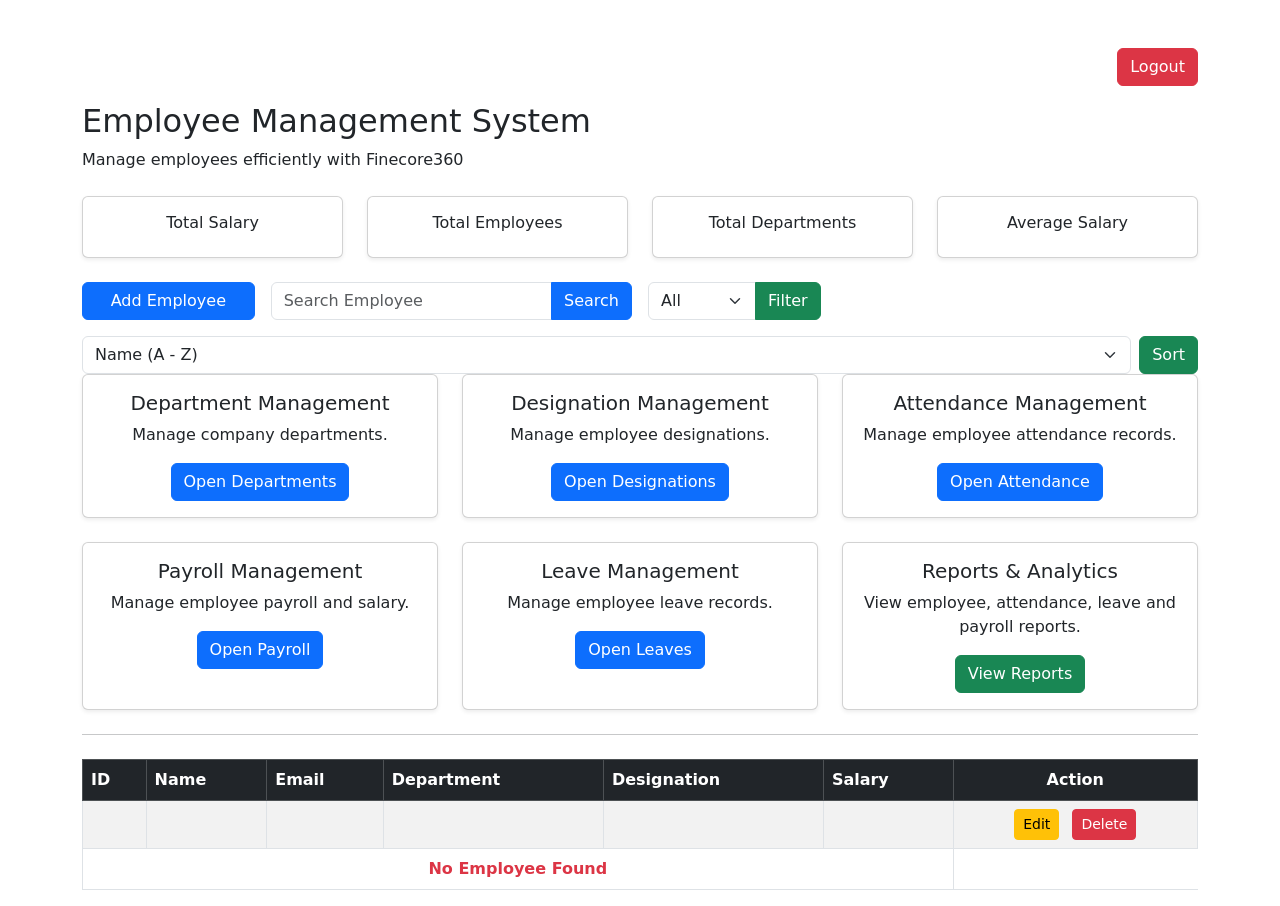
<file: src/main/resources/templates/index.html>
<!doctype html>
<html xmlns:th="http://www.thymeleaf.org">
  <head>
    <meta charset="UTF-8" />
    <meta name="viewport" content="width=device-width, initial-scale=1.0" />

    <title>Finecore360 | Employee Management System</title>

    <!-- Bootstrap CSS -->
    <link
      href="https://cdn.jsdelivr.net/npm/bootstrap@5.3.7/dist/css/bootstrap.min.css"
      rel="stylesheet"
    />

    <!-- Custom CSS -->
    <link rel="stylesheet" th:href="@{/css/style.css}" />
    
  </head>

  <body>
    
    <div class="container mt-5">
        <div class="d-flex justify-content-end mb-3">
    <a href="/logout" class="btn btn-danger">
        Logout
    </a>
</div>
      <div class="main-card">
        <!-- ===========================
             Page Heading
        ============================ -->

        <div class="mb-4">
          <h2 class="page-title">Employee Management System</h2>

          <p class="page-subtitle">
            Manage employees efficiently with Finecore360
          </p>
        </div>

        <!-- ===========================
             Top Action Bar
        ============================ -->
        <div class="row mb-4">

    <div class="col-md-3">

        <div class="card text-center shadow-sm">

            <div class="card-body">

                <h6>Total Salary</h6>

                <h3 class="salary-value"
    th:text="${totalSalary}">
</h3>

            </div>

        </div>

    </div>
    <div class="col-md-3">

    <div class="card text-center shadow-sm">

        <div class="card-body">

            <h6>Total Employees</h6>

            <h3 th:text="${totalEmployees}"></h3>

        </div>

    </div>

</div>
<div class="col-md-3">

    <div class="card text-center shadow-sm">

        <div class="card-body">

            <h6>Total Departments</h6>

            <h3 th:text="${totalDepartments}"></h3>

        </div>

    </div>

</div>
<div class="col-md-3">

    <div class="card text-center shadow-sm">

        <div class="card-body">

            <h6>Average Salary</h6>

          <h3 class="salary-value"
    th:text="${averageSalary}">
</h3>

        </div>

    </div>

</div>
</div>
        <div class="row g-3 align-items-end">
        

          <!-- Add Employee Button -->
          <div class="col-lg-2 col-md-6">
            <a th:href="@{/add}" class="btn btn-primary w-100">
              Add Employee
            </a>
          </div>
 
          <!-- Search Form -->
          <div class="col-lg-4 col-md-6">
            <form th:action="@{/search}" method="get">
              <div class="input-group">
                <input
                  type="text"
                  name="keyword"
                  class="form-control"
                  placeholder="Search Employee"
                />

                <button class="btn btn-primary" type="submit">Search</button>
              </div>
            </form>
          </div>
          <!-- Filter -->
          <div class="col-lg-2 col-md-6">
            <form th:action="@{/filter}" method="get">
              <div class="input-group">
                <select name="department" class="form-select">

    <option value="">All</option>

   <option th:each="department : ${departments}"
        th:value="${department}"
        th:text="${#strings.capitalize(department)}">
</option>

</select>

                <button class="btn btn-success" type="submit">Filter</button>
              </div>
            </form>
          </div>
          <form th:action="@{/sort}" method="get" class="d-flex">

    <select name="order" class="form-select me-2">

        <option value="asc">Name (A - Z)</option>

        <option value="desc">Name (Z - A)</option>

    </select>

    <button type="submit" class="btn btn-success">
        Sort
    </button>

</form>
        </div>

        <!-- =====================================
     MODULE NAVIGATION CARDS
     ===================================== -->

<div class="row g-4 mb-4">


    <!-- Department Module -->
    <div class="col-lg-4 col-md-6">

        <div class="card module-card h-100 shadow-sm">

            <div class="card-body text-center">

                <h5 class="card-title">
                    Department Management
                </h5>

                <p class="card-text">
                    Manage company departments.
                </p>

                <a th:href="@{/departments}"
                   class="btn btn-primary">
                    Open Departments
                </a>

            </div>

        </div>

    </div>


    <!-- Designation Module -->
    <div class="col-lg-4 col-md-6">

        <div class="card module-card h-100 shadow-sm">

            <div class="card-body text-center">

                <h5 class="card-title">
                    Designation Management
                </h5>

                <p class="card-text">
                    Manage employee designations.
                </p>

                <a th:href="@{/designations}"
                   class="btn btn-primary">
                    Open Designations
                </a>

            </div>

        </div>

    </div>


    <!-- Attendance Module -->
    <div class="col-lg-4 col-md-6">

        <div class="card module-card h-100 shadow-sm">

            <div class="card-body text-center">

                <h5 class="card-title">
                    Attendance Management
                </h5>

                <p class="card-text">
                    Manage employee attendance records.
                </p>

                <a th:href="@{/attendance-page}"
                   class="btn btn-primary">
                    Open Attendance
                </a>

            </div>

        </div>

    </div>


    <!-- Payroll Module -->
    <div class="col-lg-4 col-md-6">

        <div class="card module-card h-100 shadow-sm">

            <div class="card-body text-center">

                <h5 class="card-title">
                    Payroll Management
                </h5>

                <p class="card-text">
                    Manage employee payroll and salary.
                </p>

                <a th:href="@{/payroll-page}"
                   class="btn btn-primary">
                    Open Payroll
                </a>

            </div>

        </div>

    </div>


    <!-- Leave Module -->
    <div class="col-lg-4 col-md-6">

        <div class="card module-card h-100 shadow-sm">

            <div class="card-body text-center">

                <h5 class="card-title">
                    Leave Management
                </h5>

                <p class="card-text">
                    Manage employee leave records.
                </p>

                <a th:href="@{/leave-page}"
                   class="btn btn-primary">
                    Open Leaves
                </a>

            </div>

        </div>

    </div>


    <!-- Reports Module -->
    <div class="col-lg-4 col-md-6">

        <div class="card module-card h-100 shadow-sm">

            <div class="card-body text-center">

                <h5 class="card-title">
                    Reports & Analytics
                </h5>

                <p class="card-text">
                    View employee, attendance, leave and payroll reports.
                </p>

                <a th:href="@{/reports}"
                   class="btn btn-success">
                    View Reports
                </a>

            </div>

        </div>

    </div>

</div>

        <hr class="my-4" />

        <!-- Employee Table -->
        <div class="table-responsive">
          <table class="table table-bordered table-hover table-striped">
            <thead class="table-dark">
              <tr>
                <th>ID</th>
                <th>Name</th>
                <th>Email</th>
                <th>Department</th>
                <th>Designation</th>
                <th>Salary</th>
                <th class="text-center">Action</th>
              </tr>
            </thead>

            <tbody>
              <tr th:each="employee : ${employees}">
                <td th:text="${employee.id}"></td>

                <td th:text="${employee.name}"></td>

                <td th:text="${employee.email}"></td>

              <td th:text="${employee.department != null ? employee.department.departmentName : 'Not Assigned'}">
</td>
                <!-- Employee शी जोडलेली Designation दाखवतो -->
              <!-- Employee ची Designation असेल तर तिचे नाव दाखवतो -->
<td th:text="${employee.designation != null ? employee.designation.designationName : 'Not Assigned'}">
</td>
             <td th:text="${#numbers.formatDecimal(employee.salary, 1, 'COMMA', 2, 'POINT')}"></td>
                <td class="text-center">
                  <a
                    th:href="@{/edit/{id}(id=${employee.id})}"
                    class="btn btn-warning btn-sm me-2"
                  >
                    Edit
                  </a>

                  <a
                    th:href="@{/delete/{id}(id=${employee.id})}"
                    class="btn btn-danger btn-sm"
                  >
                    Delete
                  </a>
                </td>
              </tr>

              <!-- Show message when no employee is available -->
              <tr th:if="${#lists.isEmpty(employees)}">
                <td colspan="6" class="text-center text-danger fw-bold">
                  No Employee Found
                </td>
              </tr>
            </tbody>
          </table>
          
        </div>
      </div>
    </div>

    <!-- Bootstrap JS -->
    <script src="https://cdn.jsdelivr.net/npm/bootstrap@5.3.7/dist/js/bootstrap.bundle.min.js"></script>
  </body>
</html>
</file>
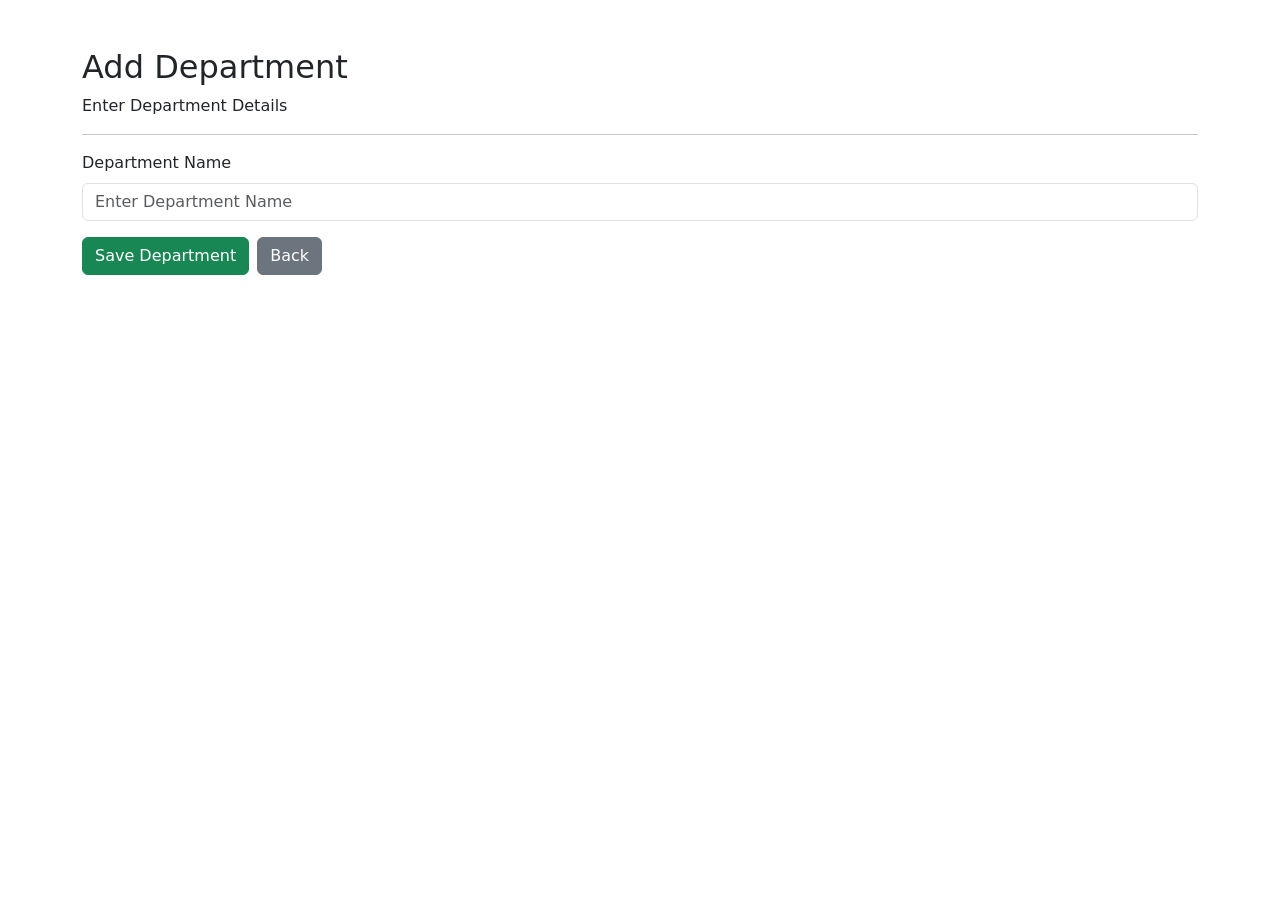
<file: src/main/resources/templates/add-department.html>
<!DOCTYPE html>
<html xmlns:th="http://www.thymeleaf.org">

<head>

    <meta charset="UTF-8">

    <meta name="viewport"
          content="width=device-width, initial-scale=1.0">

    <title>Add Department</title>

    <link href="https://cdn.jsdelivr.net/npm/bootstrap@5.3.7/dist/css/bootstrap.min.css"
          rel="stylesheet">

    <link rel="stylesheet"
          th:href="@{/css/style.css}">

</head>

<body>

<div class="container mt-5">

    <div class="main-card">

        <h2 class="page-title">
            Add Department
        </h2>

        <p class="page-subtitle">
            Enter Department Details
        </p>

        <hr>
        <form th:action="@{/departments/save}"
      th:object="${department}"
      method="post">

      <input type="hidden"
       th:field="*{id}">

    <div class="mb-3">

        <label class="form-label">

            Department Name

        </label>

        <input type="text"
               th:field="*{departmentName}"
               class="form-control"
               placeholder="Enter Department Name">

        <small class="text-danger"
               th:if="${#fields.hasErrors('departmentName')}"
               th:errors="*{departmentName}">
        </small>

    </div>

    <div class="d-flex gap-2">

        <button type="submit"
                class="btn btn-success">

            Save Department

        </button>

        <a href="/departments"
           class="btn btn-secondary">

            Back

        </a>

    </div>

</form>

</div>

</div>

</body>

</html>
</file>
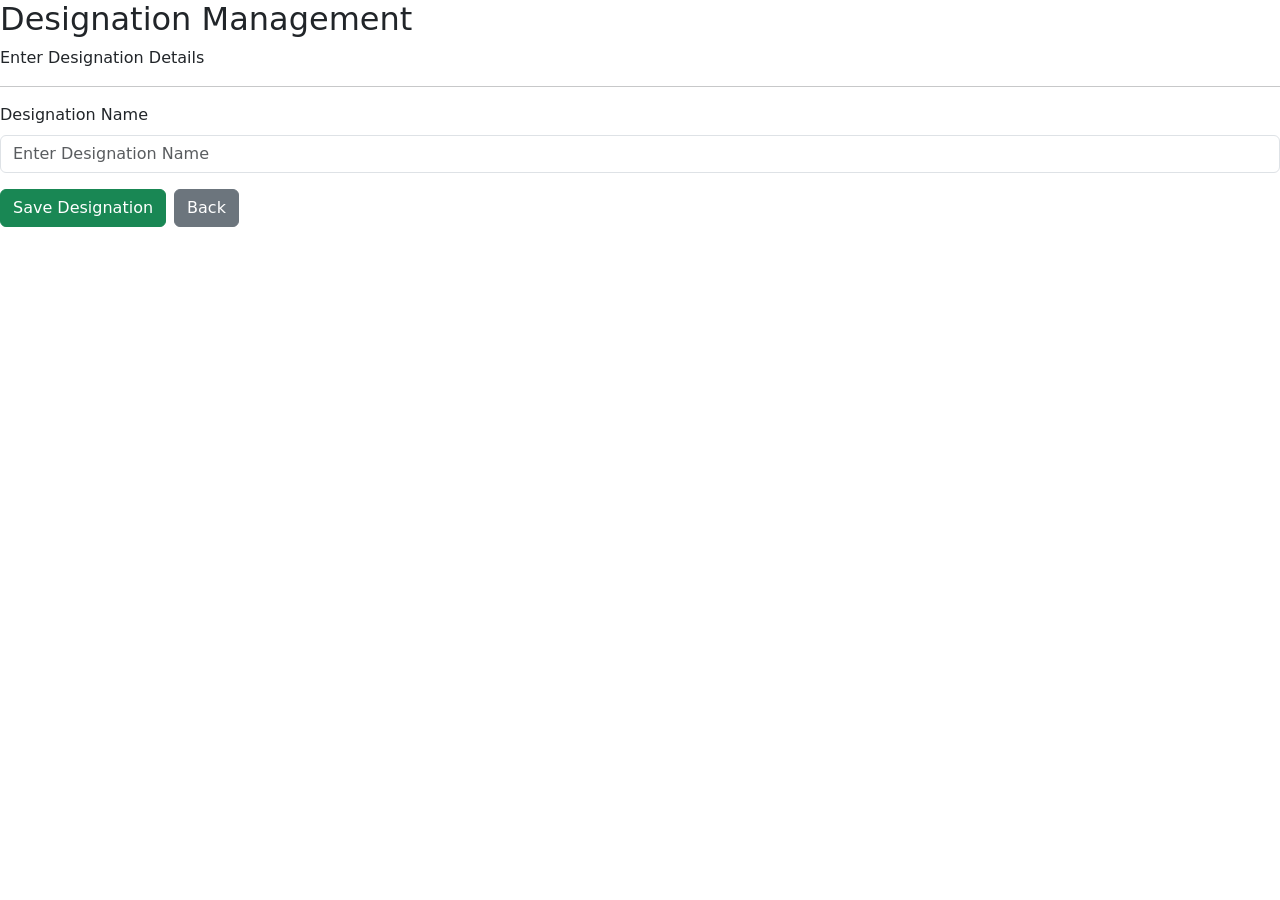
<file: src/main/resources/templates/add-designation.html>
<!DOCTYPE html>
<html lang="en" xmlns:th="http://www.thymeleaf.org">

<head>

    <meta charset="UTF-8">

    <meta name="viewport"
          content="width=device-width, initial-scale=1.0">

    <title>Add Designation</title>

    <!-- Bootstrap वापरून professional form design करण्यासाठी -->
    <link href="https://cdn.jsdelivr.net/npm/bootstrap@5.3.7/dist/css/bootstrap.min.css"
          rel="stylesheet">

    <!-- Project चा common CSS -->
    <link rel="stylesheet"
          th:href="@{/css/style.css}">

</head>

<body>

<div class="main-card">

    <h2 class="page-title">
        Designation Management
    </h2>

    <p class="page-subtitle">
        Enter Designation Details
    </p>

    <hr>


    <!--
        Add किंवा Edit Designation save करण्यासाठी form.
        th:object="${designation}" मुळे form
        Designation Java object शी connect होतो.
    -->
    <form th:action="@{/designations/save}"
          th:object="${designation}"
          method="post">


        <!--
            Edit करताना existing ID hidden field मध्ये ठेवतो.
            Add करताना ID 0/null राहतो.
        -->
        <input type="hidden"
               th:field="*{id}">


        <!-- ===========================
             Designation Name
        ============================ -->

        <div class="mb-3">

            <label class="form-label">
                Designation Name
            </label>

            <!--
                th:field="*{designationName}"
                input ला Designation object च्या
                designationName field शी bind करतो.
            -->
            <input type="text"
                   th:field="*{designationName}"
                   class="form-control"
                   placeholder="Enter Designation Name">


            <!--
                Validation error असल्यास
                तो message इथे दाखवतो.
            -->
            <small class="text-danger"
                   th:if="${#fields.hasErrors('designationName')}"
                   th:errors="*{designationName}">
            </small>

        </div>


        <!-- ===========================
             Buttons
        ============================ -->

        <div class="d-flex gap-2">

            <!--
                employee.id प्रमाणेच
                designation.id पाहून
                Add किंवा Update text दाखवतो.
            -->
            <button type="submit"
                    class="btn btn-success"
                    th:text="${designation.id != null ? 'Update Designation' : 'Save Designation'}">

                Save Designation

            </button>


            <!-- Designation List page वर परत जाण्यासाठी -->
            <a href="/designations"
               class="btn btn-secondary">

                Back

            </a>

        </div>

    </form>

</div>

</body>

</html>
</file>
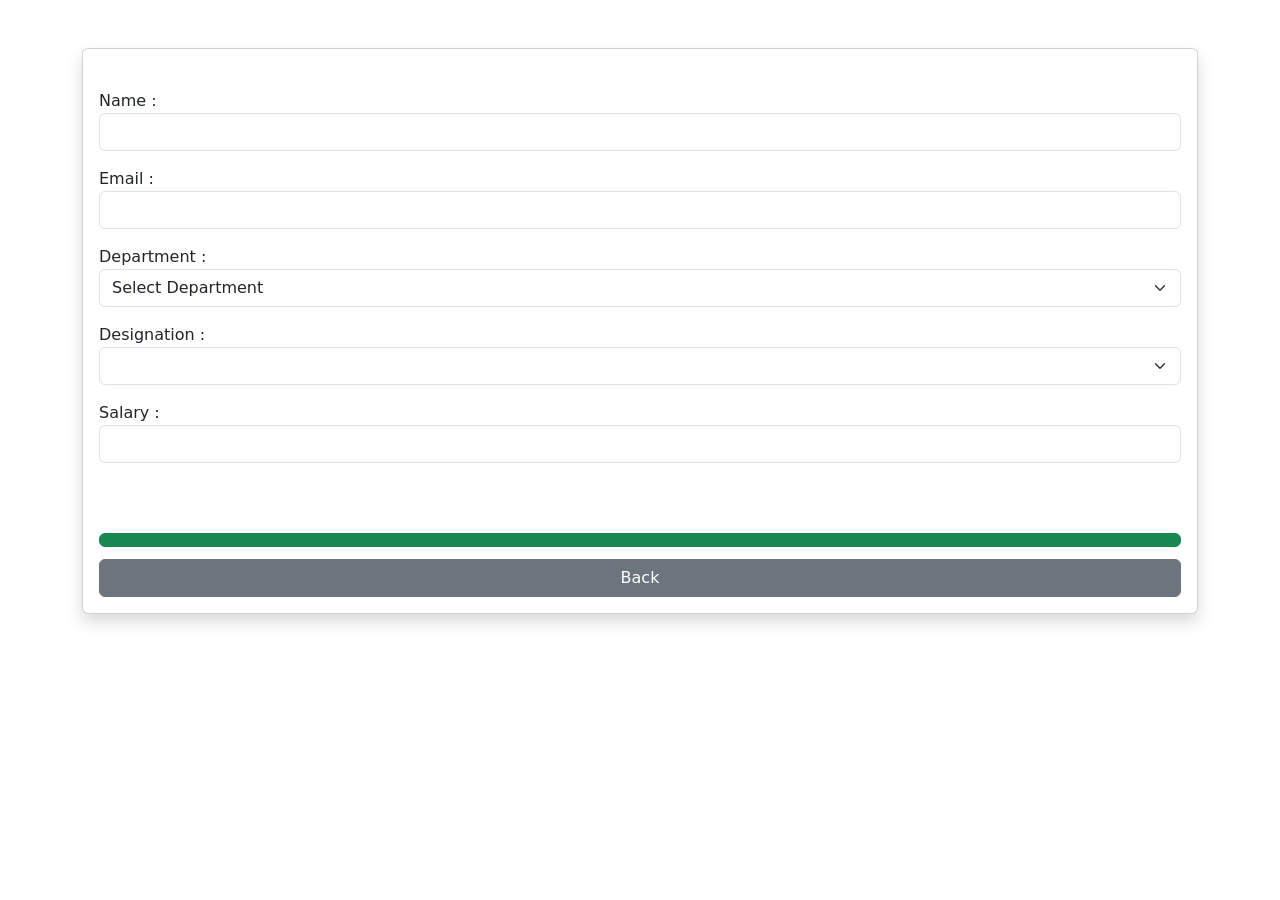
<file: src/main/resources/templates/add-employee.html>
<!DOCTYPE html>
<html xmlns:th="http://www.thymeleaf.org">
<head>
    <title>Add Employee</title>
    <link href="https://cdn.jsdelivr.net/npm/bootstrap@5.3.7/dist/css/bootstrap.min.css" rel="stylesheet">

</head>
<body>

<div class="container mt-5">

    <div class="card shadow">

        <div class="card-body">    

<h2 class="text-center mb-4"
    th:text="${employee.id != 0 ? 'Update Employee' : 'Add Employee'}">
</h2>

<form th:action="@{/save}" th:object="${employee}" method="post">
    
    <input type="hidden" th:field="*{id}">
    <div class="mb-3">
    <label>Name :</label>
    <input type="text" th:field="*{name}" class="form-control">
    <div class="text-danger"
     th:if="${#fields.hasErrors('name')}"
     th:errors="*{name}">
    </div>
</div>

    <div class="mb-3">
    <label>Email :</label>
    <input type="email" th:field="*{email}" class="form-control">
    <div class="text-danger"
     th:if="${#fields.hasErrors('email')}"
     th:errors="*{email}">
</div>
 </div>

   <div class="mb-3">

    <label>Department :</label>

    <select th:field="*{department}"
            class="form-select">

        <option value="">Select Department</option>

        <option th:each="department : ${departments}"
                th:value="${department.id}"
                th:text="${department.departmentName}">
        </option>

    </select>

    <div class="text-danger"
         th:if="${#fields.hasErrors('department')}"
         th:errors="*{department}">
    </div>

</div>

    <div class="mb-3">

    <label>Designation :</label>

    <!-- Database मधील Designations dropdown मध्ये दाखवतो -->
    <select th:field="*{designation}" class="form-select">

        <!-- प्रत्येक Designation साठी एक option तयार होतो -->
        <option th:each="designation : ${designations}"
                th:value="${designation.id}"
                th:text="${designation.designationName}">
        </option>

    </select>

</div>

    <div class="mb-3">
    <label>Salary :</label>
    <input type="number" th:field="*{salary}" class="form-control"><br><br>
    <div class="text-danger"
     th:if="${#fields.hasErrors('salary')}"
     th:errors="*{salary}">
</div>
 </div>

    <button type="submit" class="btn btn-success w-100"
        th:text="${employee.id != 0 ? 'Update Employee' : 'Save Employee'}">
</button>
    <a href="/" class="btn btn-secondary w-100 mt-2">
    Back
    </a>

</form>



    </div>

</div>

</body>
</html>
</file>
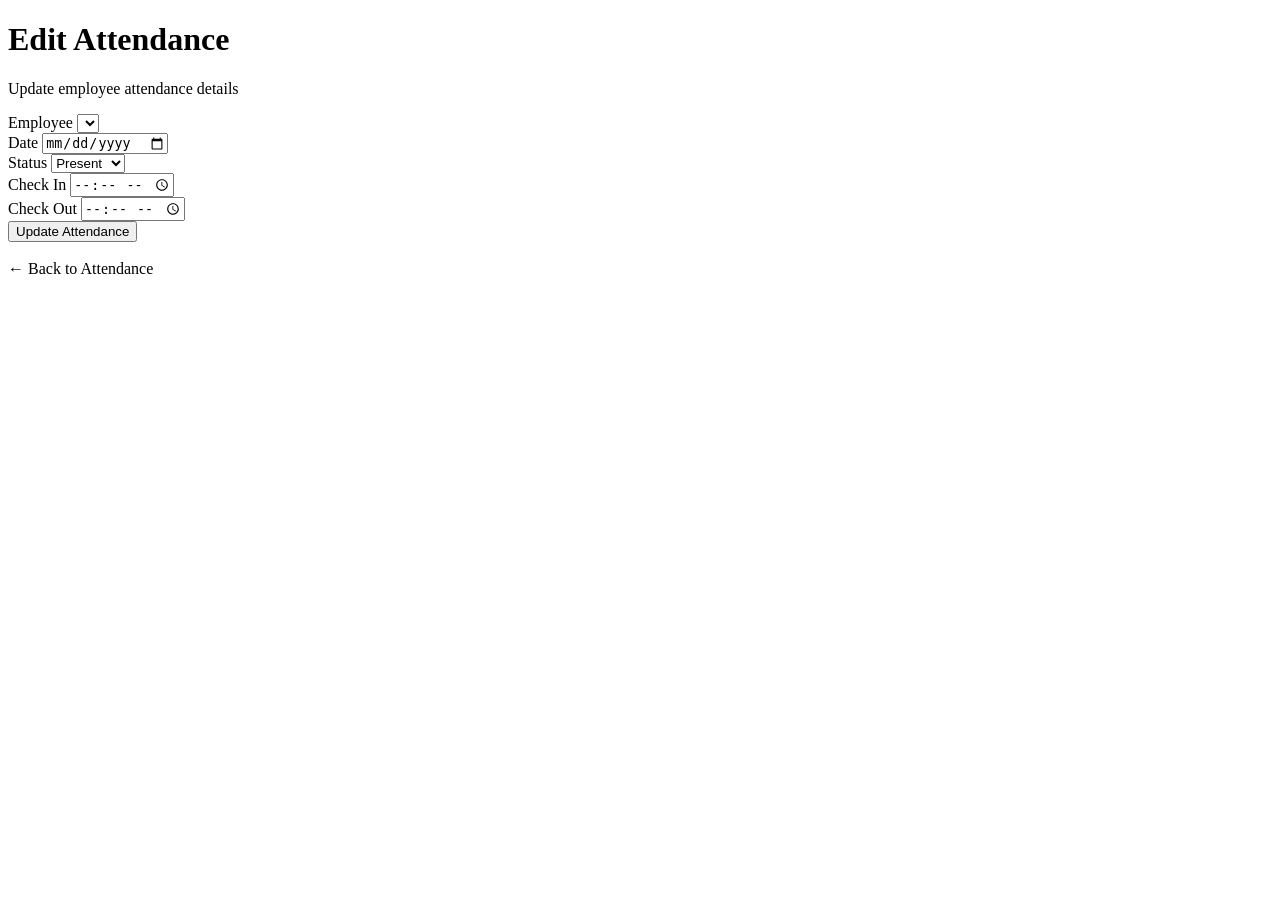
<file: src/main/resources/templates/attendance-edit.html>
<!DOCTYPE html>
<html xmlns:th="http://www.thymeleaf.org">

<head>

    <meta charset="UTF-8">

    <title>Edit Attendance</title>

    <!-- Existing Finecore360 CSS -->
    <link rel="stylesheet" th:href="@{/css/style.css}">

</head>


<body>

<div class="main-card">

    <!-- Page Title -->
    <h1 class="page-title">
        Edit Attendance
    </h1>

    <!-- Page Subtitle -->
    <p class="page-subtitle">
        Update employee attendance details
    </p>


    <!-- =====================================
         EDIT ATTENDANCE FORM
         ===================================== -->

    <form class="attendance-form"
          th:action="@{/attendance-update}"
          method="post">


        <!-- Attendance ID
             Existing record कोणता update करायचा
             हे ओळखण्यासाठी hidden field -->
        <input type="hidden"
               name="id"
               th:value="${attendance.id}">


        <div class="attendance-form-scroll">


            <!-- Employee -->
            <div class="attendance-field">

                <label>Employee</label>

                <select name="employee.id"
                        required>

                    <!-- Existing Employee select -->
                    <option th:each="employee : ${employees}"
                            th:value="${employee.id}"
                            th:text="${employee.name}"
                            th:selected="${attendance.employee != null
                            and employee.id == attendance.employee.id}">
                    </option>

                </select>

            </div>


            <!-- Date -->
            <div class="attendance-field">

                <label>Date</label>

                <input type="date"
                       name="date"
                       th:value="${attendance.date}"
                       required>

            </div>


            <!-- Status -->
            <div class="attendance-field">

                <label>Status</label>

                <select name="status"
                        required>

                    <option value="PRESENT"
                            th:selected="${attendance.status == 'PRESENT'}">
                        Present
                    </option>

                    <option value="ABSENT"
                            th:selected="${attendance.status == 'ABSENT'}">
                        Absent
                    </option>

                    <option value="HALF_DAY"
                            th:selected="${attendance.status == 'HALF_DAY'}">
                        Half Day
                    </option>

                </select>

            </div>


            <!-- Check In -->
            <div class="attendance-field">

                <label>Check In</label>

                <input type="time"
                       name="checkInTime"
                       th:value="${attendance.checkInTime}">

            </div>


            <!-- Check Out -->
            <div class="attendance-field">

                <label>Check Out</label>

                <input type="time"
                       name="checkOutTime"
                       th:value="${attendance.checkOutTime}">

            </div>


            <!-- Update Button -->
            <div class="attendance-button">

                <button type="submit">
                    Update Attendance
                </button>

            </div>


        </div>

    </form>


    <!-- Back button -->
    <br>

    <a th:href="@{/attendance-page}">
        ← Back to Attendance
    </a>


</div>

</body>

</html>
</file>
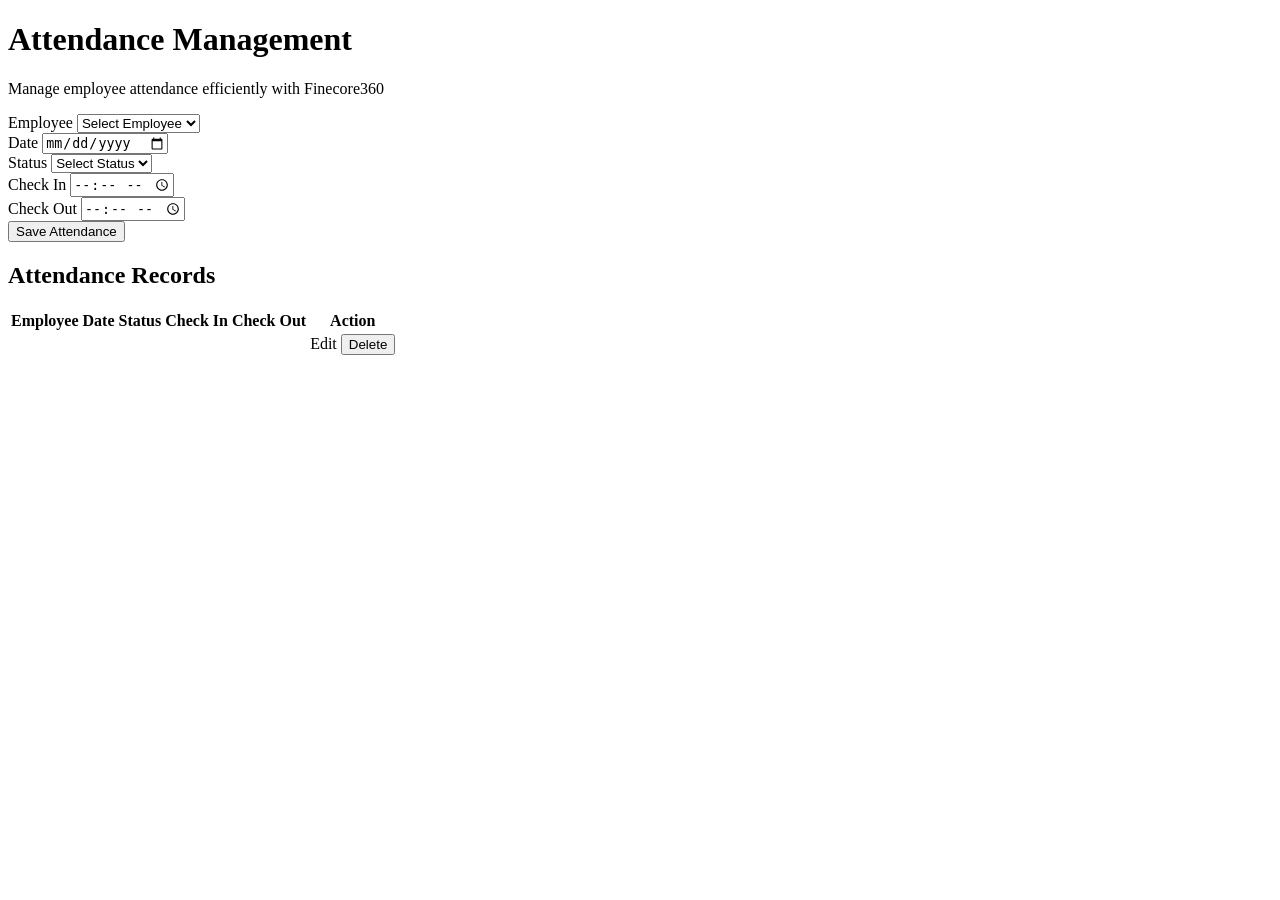
<file: src/main/resources/templates/attendance.html>
<!DOCTYPE html>
<html xmlns:th="http://www.thymeleaf.org">

<head>
    <meta charset="UTF-8">

    <title>Attendance Management</title>

    <!-- Existing Finecore360 CSS -->
    <link rel="stylesheet" th:href="@{/css/style.css}">
</head>

<body>

<div class="main-card attendance-page">

    <!-- Page Title -->
    <h1 class="page-title">
        Attendance Management
    </h1>

    <!-- Page Subtitle -->
    <p class="page-subtitle">
        Manage employee attendance efficiently with Finecore360
    </p>


    <!-- =========================
         ATTENDANCE FORM
         ========================= -->

    <form class="attendance-form"
          th:action="@{/attendance/save}"
          method="post">

        <div class="attendance-form-scroll">

            <!-- Employee -->
            <div class="attendance-field">
                <label>Employee</label>

                <select name="employee.id" required>
                    <option value="">Select Employee</option>

                    <option th:each="employee : ${employees}"
                            th:value="${employee.id}"
                            th:text="${employee.name}">
                    </option>
                </select>
            </div>


            <!-- Date -->
            <div class="attendance-field">
                <label>Date</label>

                <input type="date"
                       name="date"
                       required>
            </div>


            <!-- Status -->
            <div class="attendance-field">
                <label>Status</label>

                <select name="status" required>
                    <option value="">Select Status</option>
                    <option value="PRESENT">Present</option>
                    <option value="ABSENT">Absent</option>
                    <option value="HALF_DAY">Half Day</option>
                </select>
            </div>


            <!-- Check In -->
            <div class="attendance-field">
                <label>Check In</label>

                <input type="time"
                       name="checkInTime">
            </div>


            <!-- Check Out -->
            <div class="attendance-field">
                <label>Check Out</label>

                <input type="time"
                       name="checkOutTime">
            </div>


            <!-- Save Button -->
            <div class="attendance-button">
                <button type="submit">
                    Save Attendance
                </button>
            </div>

        </div>

    </form>


    <!-- =========================
         ATTENDANCE RECORDS
         ========================= -->

    <h2 class="attendance-heading">
        Attendance Records
    </h2>


    <div class="attendance-table-wrapper">

        <table class="table attendance-table">

            <thead>
            <tr>
              
                <th>Employee</th>
                <th>Date</th>
                <th>Status</th>
                <th>Check In</th>
                <th>Check Out</th>
                <th>Action</th>
            </tr>
            </thead>

            <tbody>

            <!-- Display all Attendance records -->
            <tr th:each="attendance : ${attendances}">

                <td th:text="${attendance.employee.name}"></td>

                <td th:text="${attendance.date}"></td>

                <td th:text="${attendance.status}"></td>

                <td th:text="${attendance.checkInTime}"></td>

                <td th:text="${attendance.checkOutTime}"></td>

                <td class="attendance-actions">

                    <!-- Edit button -->
                   <a th:href="@{/attendance-edit/{id}(id=${attendance.id})}"
   class="edit-btn">
    Edit
</a>

                    <!-- Delete button -->
                  <button type="button"
        class="delete-btn"
        th:onclick="'deleteAttendance(' + ${attendance.id} + ')'">
    Delete
</button>
                </td>

            </tr>

            </tbody>

        </table>

    </div>

</div>
<script>

function deleteAttendance(id) {

    if (!confirm("Are you sure you want to delete this attendance?")) {
        return;
    }

    fetch("/attendance/" + id, {
        method: "DELETE"
    })
    .then(response => {

        if (response.ok) {
            window.location.reload();
        } else {
            alert("Delete failed");
        }

    })
    .catch(error => {
        alert("Something went wrong");
        console.error(error);
    });
}

</script>
</body>
</html>
</file>
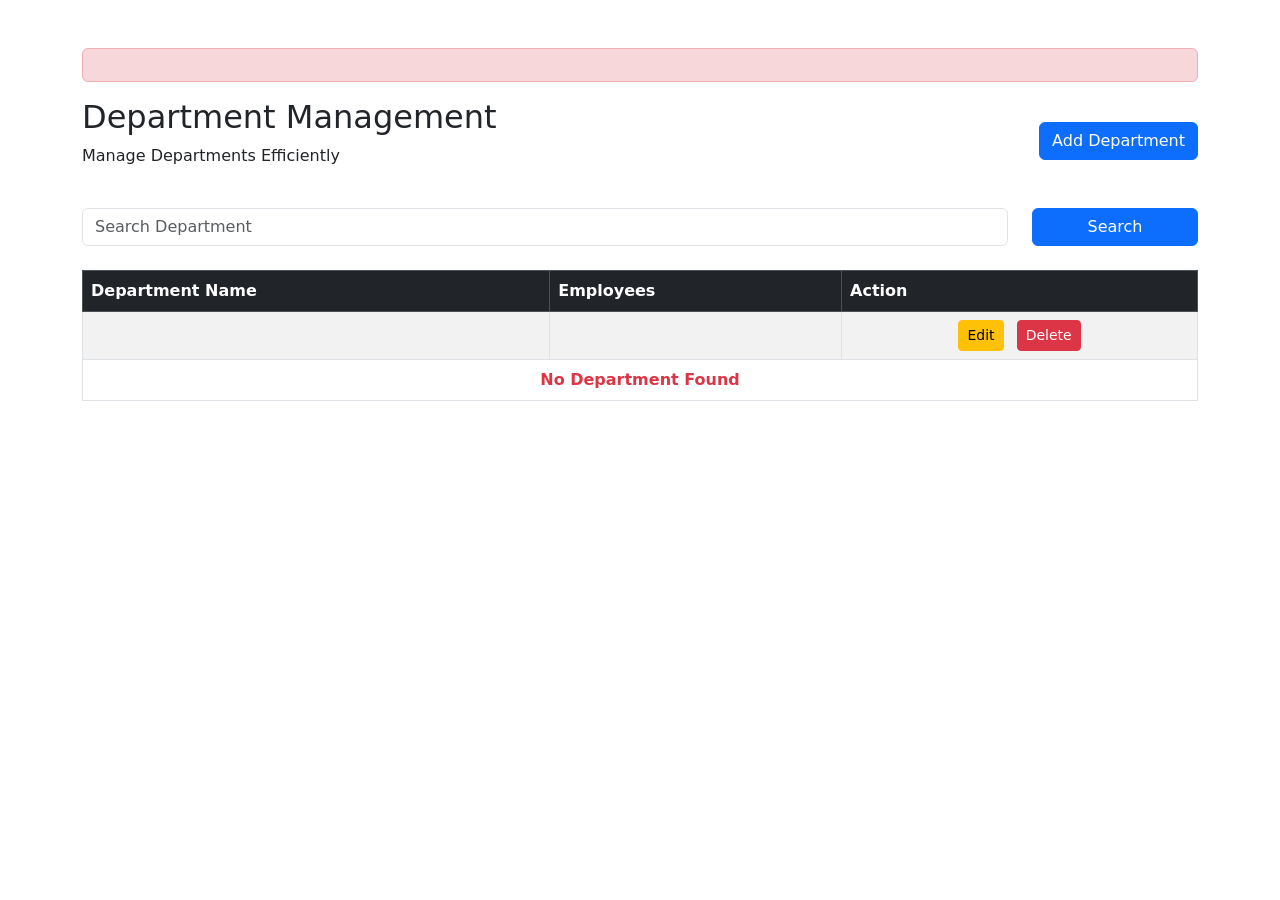
<file: src/main/resources/templates/department.html>
<!DOCTYPE html>
<html xmlns:th="http://www.thymeleaf.org">

<head>

    <meta charset="UTF-8">
    <meta name="viewport"
          content="width=device-width, initial-scale=1.0">

    <title>Department Management</title>

    <link href="https://cdn.jsdelivr.net/npm/bootstrap@5.3.7/dist/css/bootstrap.min.css"
          rel="stylesheet">

    <link rel="stylesheet"
          th:href="@{/css/style.css}">

</head>

<body>

<div class="container mt-5">

    <div class="main-card">

        <div th:if="${errorMessage}"
     class="alert alert-danger"
     role="alert"
     th:text="${errorMessage}">
</div>

    <script>
    setTimeout(function () {

        const message = document.querySelector('.alert-danger');

        if (message) {
            message.style.transition = "opacity 0.5s";
            message.style.opacity = "0";

            setTimeout(function () {
                message.remove();
            }, 500);
        }

    }, 3000);
</script>

        <div class="d-flex justify-content-between align-items-center mb-4">

            <div>

                <h2 class="page-title">
                    Department Management
                </h2>

                <p class="page-subtitle">
                    Manage Departments Efficiently
                </p>

            </div>

            <a href="/departments/add"
               class="btn btn-primary">

                Add Department

            </a>

        </div>

                <!-- ===========================
             Search Department
        ============================ -->

        <form th:action="@{/departments/search}"
              method="get"
              class="mb-4">

            <div class="row">

                <div class="col-md-10">

                    <input type="text"
                           name="departmentName"
                           class="form-control"
                           placeholder="Search Department">

                </div>

                <div class="col-md-2">

                    <button type="submit"
                            class="btn btn-primary w-100">

                        Search

                    </button>

                </div>

            </div>

        </form>

        <!-- ===========================
             Department Table
        ============================ -->

        <div class="table-responsive">

            <table class="table table-bordered table-hover table-striped">

                <thead class="table-dark">

                    <tr>

                        <th>Department Name</th>
                        <th>Employees</th>
                        <th>Action</th> 
                    </tr>

                </thead>

                <tbody>
                                        <tr th:each="department : ${departments}">


                        <td th:text="${department.departmentName}"></td>
    <td th:text="${department.employees != null ? department.employees.size() : 0}">
</td>

                        <td class="text-center">

                            <a th:href="@{/departments/edit/{id}(id=${department.id})}"
                               class="btn btn-warning btn-sm me-2">

                                Edit

                            </a>

                            

                            <a th:href="@{/departments/delete/{id}(id=${department.id})}"
                               class="btn btn-danger btn-sm">

                                Delete

                            </a>

                        </td>

                    </tr>

                    <tr th:if="${#lists.isEmpty(departments)}">

                        <td colspan="4"
                            class="text-center text-danger fw-bold">

                            No Department Found

                        </td>

                    </tr>

                </tbody>

            </table>

        </div>

    </div>

</div>

<script src="https://cdn.jsdelivr.net/npm/bootstrap@5.3.7/dist/js/bootstrap.bundle.min.js">
</script>

</body>

</html>
</file>
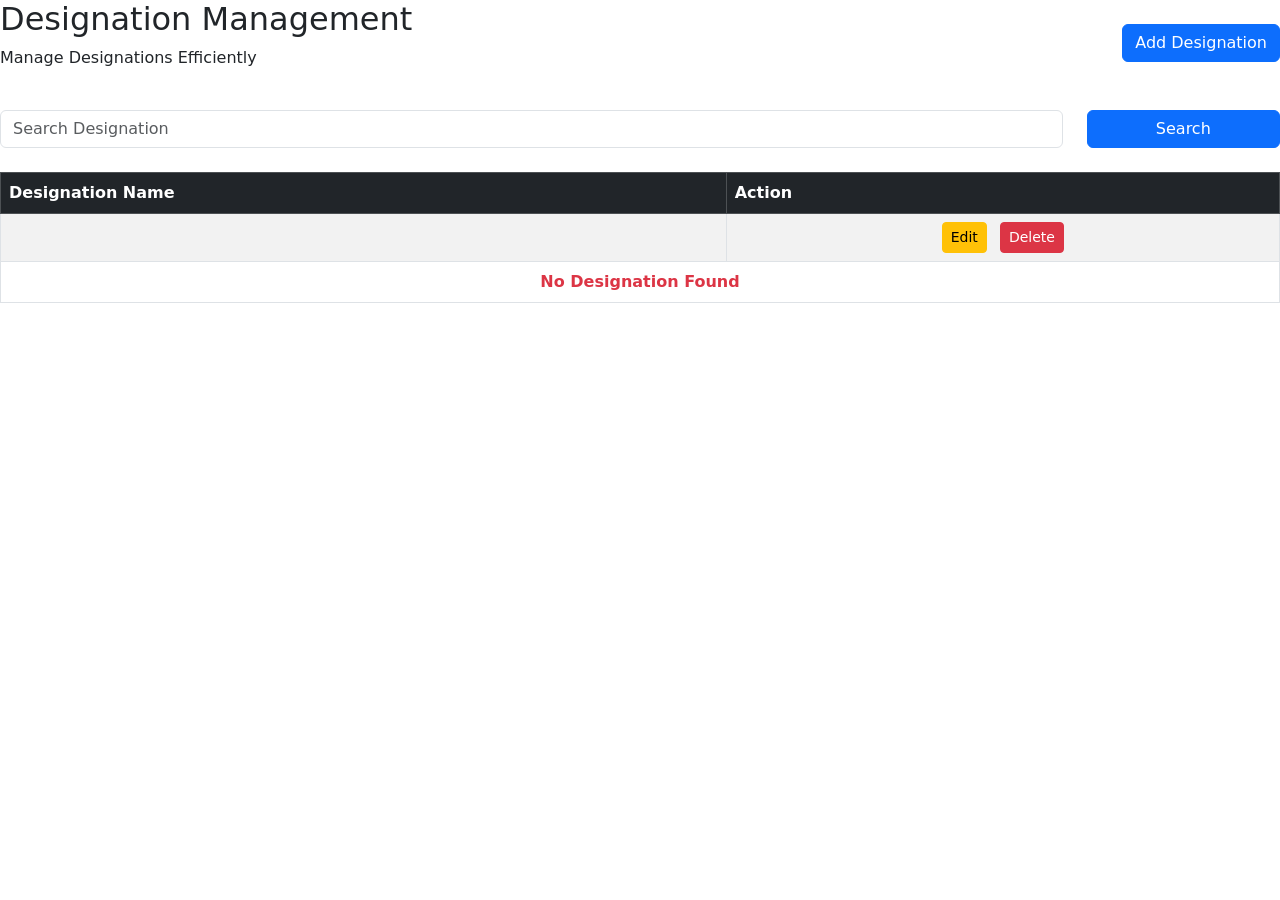
<file: src/main/resources/templates/designation.html>
<!DOCTYPE html>
<html lang="en" xmlns:th="http://www.thymeleaf.org">

<head>

    <meta charset="UTF-8">

    <meta name="viewport"
          content="width=device-width, initial-scale=1.0">

    <title>Designation Management</title>

    <!-- Bootstrap वापरून professional UI तयार करण्यासाठी -->
    <link href="https://cdn.jsdelivr.net/npm/bootstrap@5.3.7/dist/css/bootstrap.min.css"
          rel="stylesheet">

    <!-- आपल्या project चा common CSS -->
    <link rel="stylesheet"
          th:href="@{/css/style.css}">

</head>

<body>

<div class="main-card">

    <!-- ===========================
         Page Header
    ============================ -->

    <div class="d-flex justify-content-between align-items-center mb-4">

        <div>

            <h2 class="page-title">
                Designation Management
            </h2>

            <p class="page-subtitle">
                Manage Designations Efficiently
            </p>

        </div>

        <!-- Add Designation page उघडण्यासाठी -->
        <a href="/designations/add"
           class="btn btn-primary">

            Add Designation

        </a>

    </div>


    <!-- ===========================
         Search Designation
    ============================ -->

    <form th:action="@{/designations/search}"
          method="get"
          class="mb-4">

        <div class="row">

            <div class="col-md-10">

                <!-- User कडून search text घेण्यासाठी -->
                <input type="text"
                       name="designationName"
                       class="form-control"
                       placeholder="Search Designation">

            </div>

            <div class="col-md-2">

                <!-- Search request submit करण्यासाठी -->
                <button type="submit"
                        class="btn btn-primary w-100">

                    Search

                </button>

            </div>

        </div>

    </form>


    <!-- ===========================
         Designation Table
    ============================ -->

    <div class="table-responsive">

        <table class="table table-bordered table-hover table-striped">

            <thead class="table-dark">

                <tr>

                    <th>Designation Name</th>

                    <th>Action</th>

                </tr>

            </thead>


            <tbody>

                <!-- Database मधील प्रत्येक Designation साठी एक row -->
                <tr th:each="designation : ${designations}">

                    <!-- Designation Name दाखवतो -->
                    <td th:text="${designation.designationName}"></td>

                    <td class="text-center">

                        <!-- Edit Designation -->
                        <a th:href="@{/designations/edit/{id}(id=${designation.id})}"
                           class="btn btn-warning btn-sm me-2">

                            Edit

                        </a>

                        <!-- Delete Designation -->
                        <a th:href="@{/designations/delete/{id}(id=${designation.id})}"
                           class="btn btn-danger btn-sm">

                            Delete

                        </a>

                    </td>

                </tr>


                <!-- Designation नसतील तर हा message दाखवतो -->
                <tr th:if="${#lists.isEmpty(designations)}">

                    <td colspan="3"
                        class="text-center text-danger fw-bold">

                        No Designation Found

                    </td>

                </tr>

            </tbody>

        </table>

    </div>

</div>

</body>

</html>
</file>
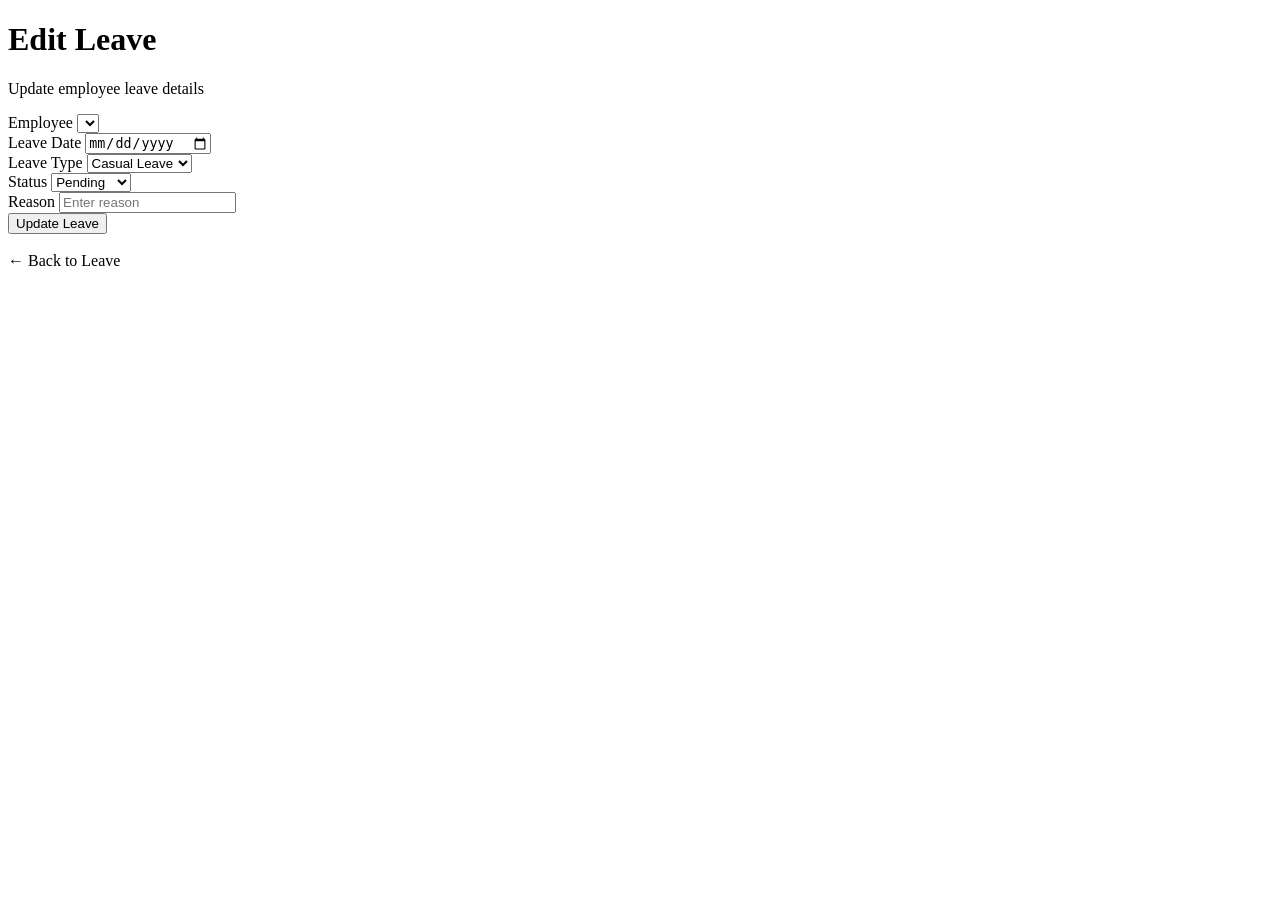
<file: src/main/resources/templates/leave-edit.html>
<!DOCTYPE html>
<html xmlns:th="http://www.thymeleaf.org">

<head>

    <meta charset="UTF-8">

    <title>Edit Leave</title>

    <!-- Existing Finecore360 CSS -->
    <link rel="stylesheet" th:href="@{/css/style.css}">

</head>


<body>

<div class="main-card leave-page">

    <!-- Page Title -->
    <h1 class="page-title">
        Edit Leave
    </h1>

    <p class="page-subtitle">
        Update employee leave details
    </p>


    <!-- =====================================
         EDIT LEAVE FORM
         ===================================== -->

    <form class="leave-form"
          th:action="@{/leave-page/update}"
          method="post">

        <!-- Existing Leave ID -->
        <input type="hidden"
               name="id"
               th:value="${leave.id}">


        <div class="leave-form-fields">


            <!-- Employee -->
            <div class="leave-field">

                <label>Employee</label>

                <select name="employee.id"
                        required>

                    <option th:each="employee : ${employees}"
                            th:value="${employee.id}"
                            th:text="${employee.name}"
                            th:selected="${leave.employee != null
                            and employee.id == leave.employee.id}">
                    </option>

                </select>

            </div>


            <!-- Leave Date -->
            <div class="leave-field">

                <label>Leave Date</label>

                <input type="date"
                       name="leaveDate"
                       th:value="${leave.leaveDate}"
                       required>

            </div>


            <!-- Leave Type -->
            <div class="leave-field">

                <label>Leave Type</label>

                <select name="leaveType"
                        required>

                    <option value="Casual Leave"
                            th:selected="${leave.leaveType == 'Casual Leave'}">
                        Casual Leave
                    </option>

                    <option value="Sick Leave"
                            th:selected="${leave.leaveType == 'Sick Leave'}">
                        Sick Leave
                    </option>

                    <option value="Earned Leave"
                            th:selected="${leave.leaveType == 'Earned Leave'}">
                        Earned Leave
                    </option>

                </select>

            </div>


            <!-- Status -->
            <div class="leave-field">

                <label>Status</label>

                <select name="status"
                        required>

                    <option value="Pending"
                            th:selected="${leave.status == 'Pending'}">
                        Pending
                    </option>

                    <option value="Approved"
                            th:selected="${leave.status == 'Approved'}">
                        Approved
                    </option>

                    <option value="Rejected"
                            th:selected="${leave.status == 'Rejected'}">
                        Rejected
                    </option>

                </select>

            </div>


            <!-- Reason -->
            <div class="leave-field">

                <label>Reason</label>

                <input type="text"
                       name="reason"
                       th:value="${leave.reason}"
                       placeholder="Enter reason">

            </div>


            <!-- Update Button -->
            <div class="leave-button">

                <button type="submit">
                    Update Leave
                </button>

            </div>

        </div>

    </form>


    <!-- Back Button -->
    <br>

    <a th:href="@{/leave-page}">
        ← Back to Leave
    </a>


</div>

</body>

</html>
</file>
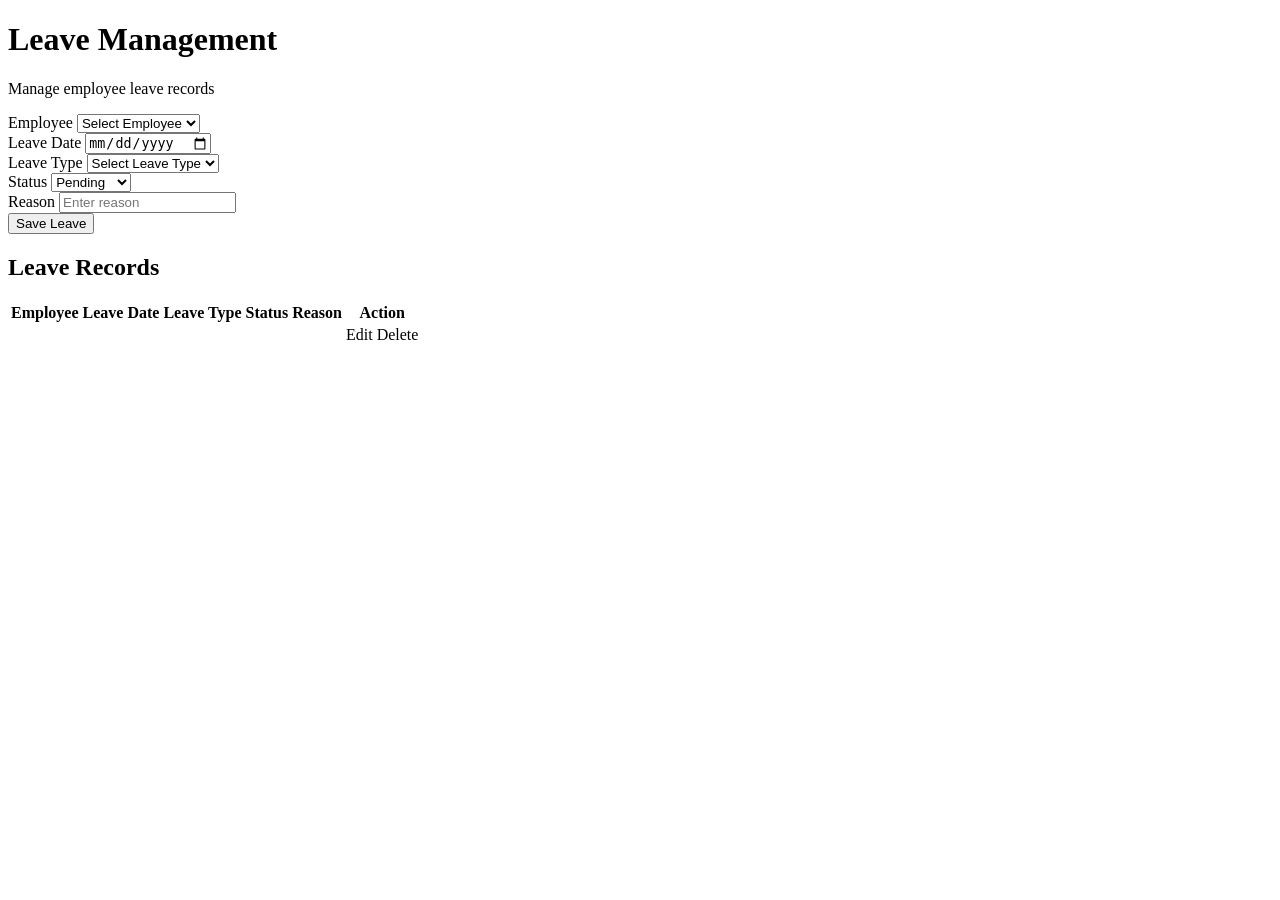
<file: src/main/resources/templates/leave.html>
<!DOCTYPE html>
<html xmlns:th="http://www.thymeleaf.org">

<head>

    <meta charset="UTF-8">

    <title>Leave Management</title>

    <!-- Existing Finecore360 CSS -->
    <link rel="stylesheet" th:href="@{/css/style.css}">

</head>


<body>

<div class="main-card leave-page">

    <!-- Page Title -->
    <h1 class="page-title">
        Leave Management
    </h1>

    <p class="page-subtitle">
        Manage employee leave records
    </p>


    <!-- =====================================
         LEAVE FORM
         ===================================== -->

    <form class="leave-form"
          th:action="@{/leave-page/save}"
          method="post">

        <div class="leave-form-fields">


            <!-- Employee -->
            <div class="leave-field">

                <label>Employee</label>

                <select name="employee.id"
                        required>

                    <option value="">
                        Select Employee
                    </option>

                    <option th:each="employee : ${employees}"
                            th:value="${employee.id}"
                            th:text="${employee.name}">
                    </option>

                </select>

            </div>


            <!-- Leave Date -->
            <div class="leave-field">

                <label>Leave Date</label>

                <input type="date"
                       name="leaveDate"
                       required>

            </div>


            <!-- Leave Type -->
            <div class="leave-field">

                <label>Leave Type</label>

                <select name="leaveType"
                        required>

                    <option value="">
                        Select Leave Type
                    </option>

                    <option value="Casual Leave">
                        Casual Leave
                    </option>

                    <option value="Sick Leave">
                        Sick Leave
                    </option>

                    <option value="Earned Leave">
                        Earned Leave
                    </option>

                </select>

            </div>


            <!-- Status -->
            <div class="leave-field">

                <label>Status</label>

                <select name="status"
                        required>

                    <option value="Pending">
                        Pending
                    </option>

                    <option value="Approved">
                        Approved
                    </option>

                    <option value="Rejected">
                        Rejected
                    </option>

                </select>

            </div>


            <!-- Reason -->
            <div class="leave-field">

                <label>Reason</label>

                <input type="text"
                       name="reason"
                       placeholder="Enter reason">

            </div>


            <!-- Save Button -->
            <div class="leave-button">

                <button type="submit">
                    Save Leave
                </button>

            </div>

        </div>

    </form>


    <!-- =====================================
         LEAVE RECORDS TABLE
         ===================================== -->

    <h2 class="leave-heading">
        Leave Records
    </h2>


    <div class="leave-table-wrapper">

        <table class="leave-table">

            <thead>

            <tr>

                
                <th>Employee</th>
                <th>Leave Date</th>
                <th>Leave Type</th>
                <th>Status</th>
                <th>Reason</th>
                <th>Action</th>

            </tr>

            </thead>


            <tbody>

            <tr th:each="leave : ${leaves}">


                <td th:text="${leave.employee.name}">
                </td>

                <td th:text="${leave.leaveDate}">
                </td>

                <td th:text="${leave.leaveType}">
                </td>

                <td th:text="${leave.status}">
                </td>

                <td th:text="${leave.reason}">
                </td>


                <td class="leave-actions">

                    <!-- Edit -->
                   <a th:href="@{/leave-page/edit/{id}(id=${leave.id})}"
   class="edit-btn">
    Edit
</a>


                  <!-- Delete -->
<a th:href="@{/leave-page/delete/{id}(id=${leave.id})}"
   class="delete-btn">
    Delete
</a>

                </td>

            </tr>

            </tbody>

        </table>

    </div>

</div>

</body>

</html>
</file>
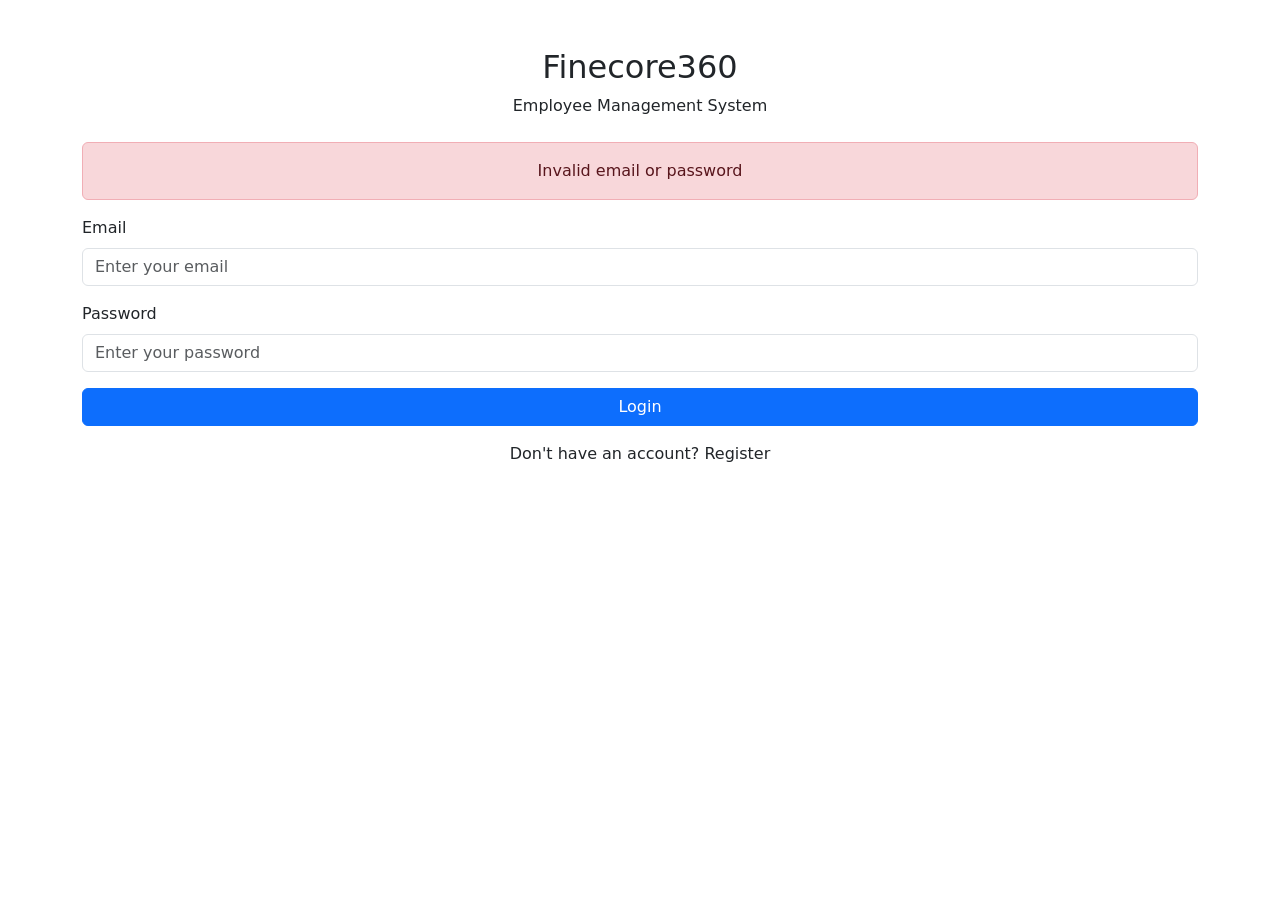
<file: src/main/resources/templates/login.html>
<!DOCTYPE html>
<html xmlns:th="http://www.thymeleaf.org">

<head>

    <meta charset="UTF-8">

    <meta name="viewport"
          content="width=device-width, initial-scale=1.0">

    <title>Finecore360 | Login</title>

    <!-- Bootstrap CSS -->
    <link
        href="https://cdn.jsdelivr.net/npm/bootstrap@5.3.7/dist/css/bootstrap.min.css"
        rel="stylesheet">

    <!-- Existing Finecore360 CSS -->
    <link rel="stylesheet"
          th:href="@{/css/style.css}">

</head>


<body>

<div class="container mt-5">

    <div class="main-card login-card">

        <!-- =====================================
             LOGIN PAGE HEADING
             ===================================== -->

        <div class="text-center mb-4">

            <h2 class="page-title">
                Finecore360
            </h2>

            <p class="page-subtitle">
                Employee Management System
            </p>

        </div>
        <!-- Login failed message -->
<div th:if="${param.error}"
     class="alert alert-danger text-center">
    Invalid email or password
</div>

        <!-- =====================================
             LOGIN FORM
             ===================================== -->

        <form th:action="@{/login}"
              method="post">

            <!-- Email -->
            <div class="mb-3">

                <label for="email"
                       class="form-label">
                    Email
                </label>

                <input type="email"
                       id="email"
                       name="email"
                       class="form-control"
                       placeholder="Enter your email"
                       required>

            </div>


            <!-- Password -->
            <div class="mb-3">

                <label for="password"
                       class="form-label">
                    Password
                </label>

                <input type="password"
                       id="password"
                       name="password"
                       class="form-control"
                       placeholder="Enter your password"
                       required>

            </div>


            <!-- Login Button -->
            <div class="d-grid">

                <button type="submit"
                        class="btn btn-primary">

                    Login

                </button>

            </div>

        </form>


        <!-- Register Link -->

        <div class="text-center mt-3">

            <p>
                Don't have an account?

                <a th:href="@{/register}">
                    Register
                </a>
            </p>

        </div>

    </div>

</div>


<!-- Bootstrap JS -->

<script
    src="https://cdn.jsdelivr.net/npm/bootstrap@5.3.7/dist/js/bootstrap.bundle.min.js">
</script>

</body>

</html>
</file>
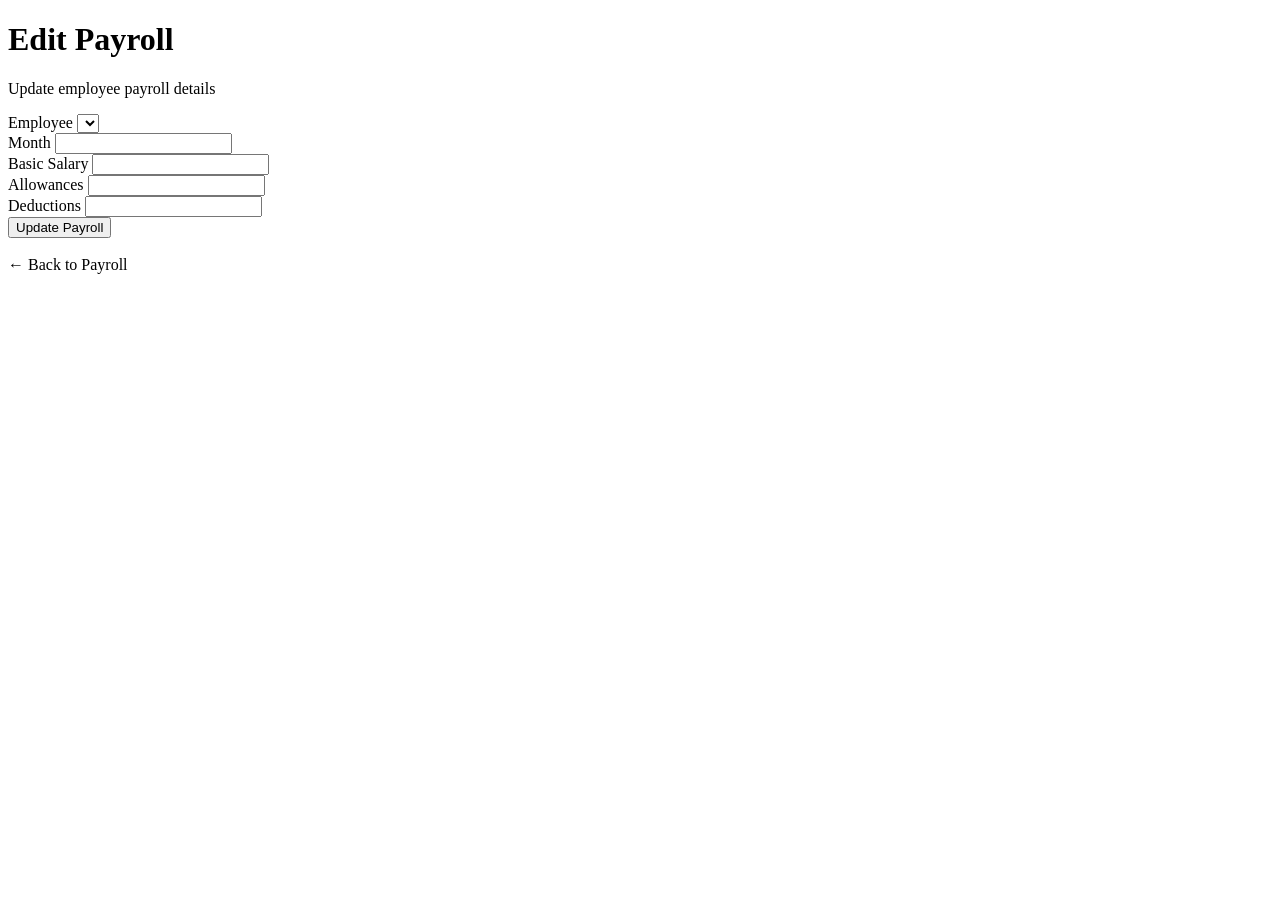
<file: src/main/resources/templates/payroll-edit.html>
<!DOCTYPE html>
<html xmlns:th="http://www.thymeleaf.org">

<head>

    <meta charset="UTF-8">

    <title>Edit Payroll</title>

    <!-- Existing Finecore360 CSS -->
    <link rel="stylesheet" th:href="@{/css/style.css}">

</head>


<body>

<div class="main-card payroll-page">

    <!-- Page Title -->
    <h1 class="page-title">
        Edit Payroll
    </h1>

    <!-- Page Subtitle -->
    <p class="page-subtitle">
        Update employee payroll details
    </p>


    <!-- =====================================
         EDIT PAYROLL FORM
         ===================================== -->

    <form class="payroll-form"
          th:action="@{/payroll-update}"
          method="post">


        <!-- Existing Payroll ID -->
        <input type="hidden"
               name="id"
               th:value="${payroll.id}">


        <div class="payroll-form-scroll">


            <!-- Employee -->
            <div class="payroll-field">

                <label>Employee</label>

                <select name="employee.id"
                        required>

                    <option th:each="employee : ${employees}"
                            th:value="${employee.id}"
                            th:text="${employee.name}"
                            th:selected="${payroll.employee != null
                            and employee.id == payroll.employee.id}">
                    </option>

                </select>

            </div>


            <!-- Month -->
            <div class="payroll-field">

                <label>Month</label>

                <input type="text"
                       name="month"
                       th:value="${payroll.month}"
                       required>

            </div>


            <!-- Basic Salary -->
            <div class="payroll-field">

                <label>Basic Salary</label>

                <input type="number"
                       name="basicSalary"
                       step="0.01"
                       min="0"
                       th:value="${payroll.basicSalary}"
                       required>

            </div>


            <!-- Allowances -->
            <div class="payroll-field">

                <label>Allowances</label>

                <input type="number"
                       name="allowances"
                       step="0.01"
                       min="0"
                       th:value="${payroll.allowances}">

            </div>


            <!-- Deductions -->
            <div class="payroll-field">

                <label>Deductions</label>

                <input type="number"
                       name="deductions"
                       step="0.01"
                       min="0"
                       th:value="${payroll.deductions}">

            </div>


            <!-- Update Button -->
            <div class="payroll-button">

                <button type="submit">
                    Update Payroll
                </button>

            </div>

        </div>

    </form>


    <!-- Back to Payroll -->
    <br>

    <a th:href="@{/payroll-page}">
        ← Back to Payroll
    </a>


</div>

</body>

</html>
</file>
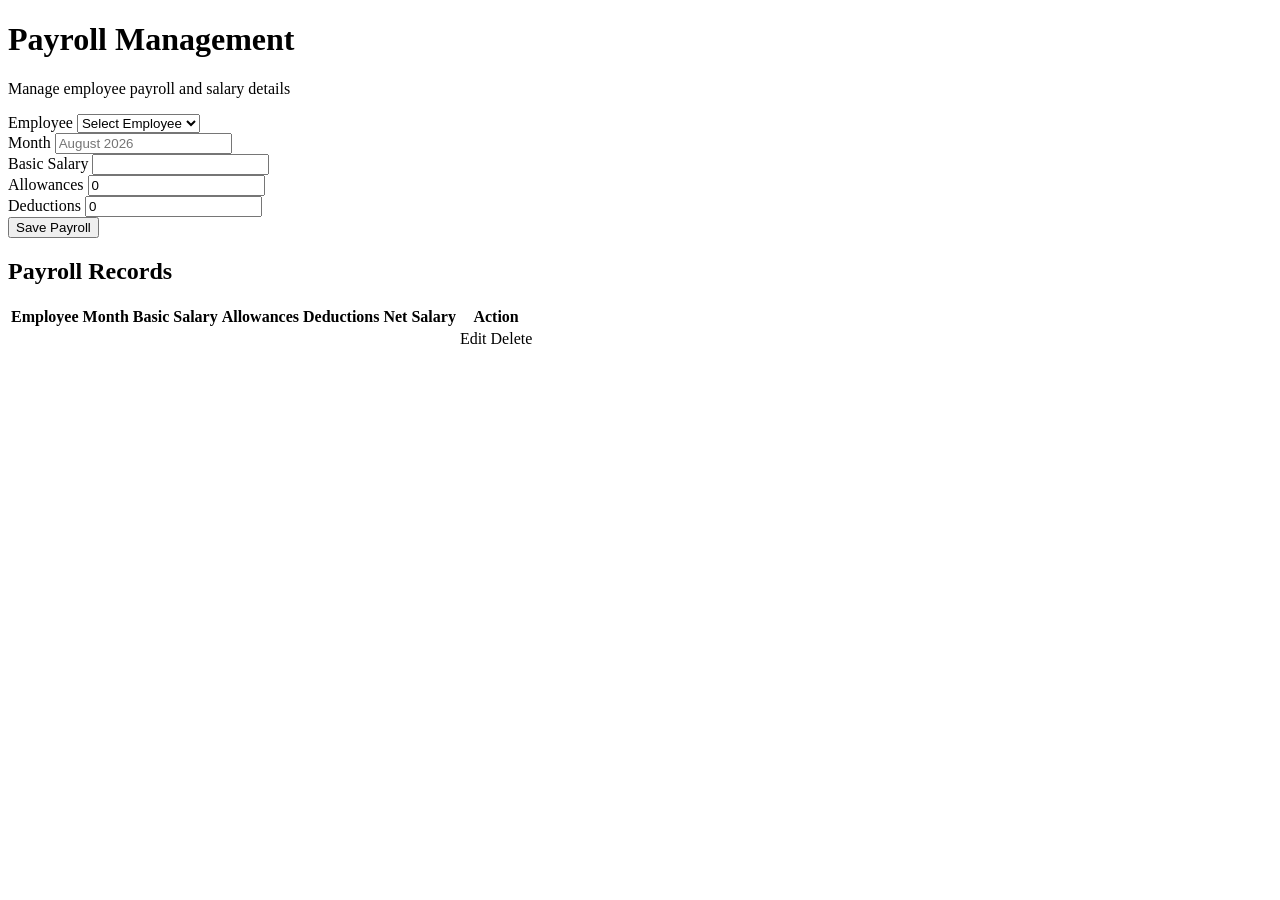
<file: src/main/resources/templates/payroll.html>
<!DOCTYPE html>
<html xmlns:th="http://www.thymeleaf.org">

<head>

    <meta charset="UTF-8">

    <title>Payroll Management</title>

    <!-- Existing Finecore360 CSS -->
    <link rel="stylesheet" th:href="@{/css/style.css}">

</head>


<body>

<div class="main-card payroll-page">

    <!-- Page Title -->
    <h1 class="page-title">
        Payroll Management
    </h1>

    <!-- Page Subtitle -->
    <p class="page-subtitle">
        Manage employee payroll and salary details
    </p>


    <!-- =====================================
         PAYROLL FORM
         ===================================== -->

    <form class="payroll-form"
          th:action="@{/payroll/save}"
          method="post">

        <div class="payroll-form-scroll">


            <!-- Employee -->
            <div class="payroll-field">

                <label>Employee</label>

                <select name="employee.id"
                        required>

                    <option value="">
                        Select Employee
                    </option>

                    <option th:each="employee : ${employees}"
                            th:value="${employee.id}"
                            th:text="${employee.name}">
                    </option>

                </select>

            </div>


            <!-- Month -->
            <div class="payroll-field">

                <label>Month</label>

                <input type="text"
                       name="month"
                       placeholder="August 2026"
                       required>

            </div>


            <!-- Basic Salary -->
            <div class="payroll-field">

                <label>Basic Salary</label>

                <input type="number"
                       name="basicSalary"
                       step="0.01"
                       min="0"
                       required>

            </div>


            <!-- Allowances -->
            <div class="payroll-field">

                <label>Allowances</label>

                <input type="number"
                       name="allowances"
                       step="0.01"
                       min="0"
                       value="0">

            </div>


            <!-- Deductions -->
            <div class="payroll-field">

                <label>Deductions</label>

                <input type="number"
                       name="deductions"
                       step="0.01"
                       min="0"
                       value="0">

            </div>


            <!-- Save Button -->
            <div class="payroll-button">

                <button type="submit">
                    Save Payroll
                </button>

            </div>

        </div>

    </form>


    <!-- =====================================
         PAYROLL RECORDS
         ===================================== -->

    <h2 class="payroll-heading">
        Payroll Records
    </h2>


    <div class="payroll-table-wrapper">

        <table class="table payroll-table">

            <thead>

            <tr>


                <th>Employee</th>

                <th>Month</th>

                <th>Basic Salary</th>

                <th>Allowances</th>

                <th>Deductions</th>

                <th>Net Salary</th>

                <th>Action</th>

            </tr>

            </thead>


            <tbody>

            <tr th:each="payroll : ${payrolls}">


                <td th:text="${payroll.employee.name}">
                </td>

                <td th:text="${payroll.month}">
                </td>

                <td th:text="${payroll.basicSalary}">
                </td>

                <td th:text="${payroll.allowances}">
                </td>

                <td th:text="${payroll.deductions}">
                </td>

                <td th:text="${payroll.netSalary}">
                </td>


                <td class="payroll-actions">

                    <!-- Edit -->
                  <a th:href="@{/payroll-page/edit/{id}(id=${payroll.id})}"
   class="edit-btn">
    Edit
</a>
                    <!-- Delete -->
                <a th:href="@{/payroll-page/delete/{id}(id=${payroll.id})}"
   class="delete-btn">
    Delete
</a>
                </td>

            </tr>

            </tbody>

        </table>

    </div>

</div>

</body>

</html>
</file>
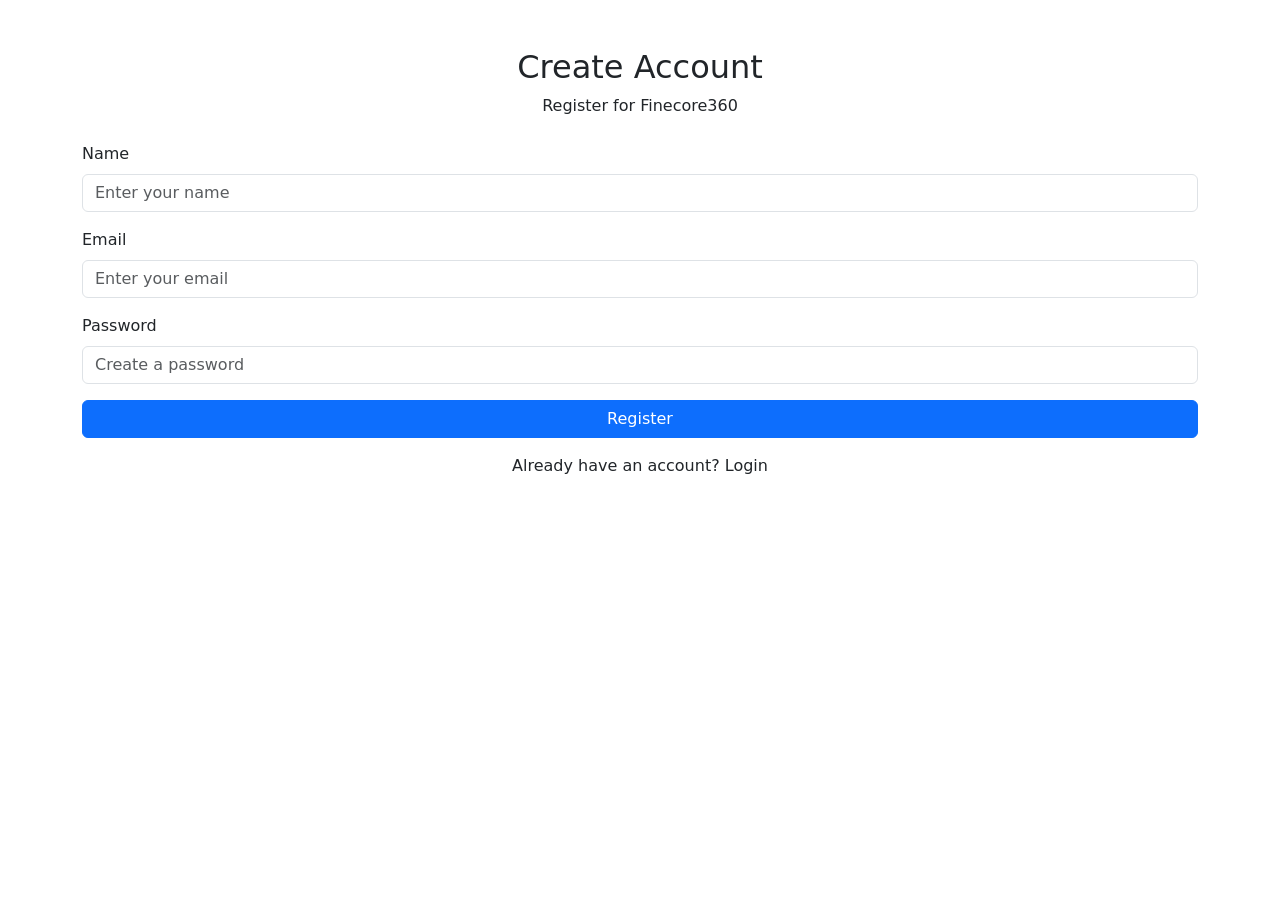
<file: src/main/resources/templates/register.html>
<!DOCTYPE html>
<html xmlns:th="http://www.thymeleaf.org">

<head>

    <meta charset="UTF-8">

    <meta name="viewport"
          content="width=device-width, initial-scale=1.0">

    <title>Finecore360 | Register</title>

    <!-- Bootstrap CSS -->
    <link
        href="https://cdn.jsdelivr.net/npm/bootstrap@5.3.7/dist/css/bootstrap.min.css"
        rel="stylesheet">

    <!-- Existing Finecore360 CSS -->
    <link rel="stylesheet"
          th:href="@{/css/style.css}">

</head>


<body>

<div class="container mt-5">

    <div class="main-card login-card">

        <!-- =====================================
             REGISTER PAGE HEADING
             ===================================== -->

        <div class="text-center mb-4">

            <h2 class="page-title">
                Create Account
            </h2>

            <p class="page-subtitle">
                Register for Finecore360
            </p>

        </div>


        <!-- =====================================
             REGISTER FORM
             ===================================== -->

        <form th:action="@{/register}"
              method="post">

            <!-- Name -->
            <div class="mb-3">

                <label for="name"
                       class="form-label">
                    Name
                </label>

                <input type="text"
                       id="name"
                       name="name"
                       class="form-control"
                       placeholder="Enter your name"
                       required>

            </div>


            <!-- Email -->
            <div class="mb-3">

                <label for="email"
                       class="form-label">
                    Email
                </label>

                <input type="email"
                       id="email"
                       name="email"
                       class="form-control"
                       placeholder="Enter your email"
                       required>

            </div>


            <!-- Password -->
            <div class="mb-3">

                <label for="password"
                       class="form-label">
                    Password
                </label>

                <input type="password"
                       id="password"
                       name="password"
                       class="form-control"
                       placeholder="Create a password"
                       required>

            </div>


            <!-- Register Button -->
            <div class="d-grid">

                <button type="submit"
                        class="btn btn-primary">

                    Register

                </button>

            </div>

        </form>


        <!-- Login Link -->

        <div class="text-center mt-3">

            <p>
                Already have an account?

                <a th:href="@{/login}">
                    Login
                </a>
            </p>

        </div>

    </div>

</div>


<!-- Bootstrap JS -->

<script
    src="https://cdn.jsdelivr.net/npm/bootstrap@5.3.7/dist/js/bootstrap.bundle.min.js">
</script>

</body>

</html>
</file>
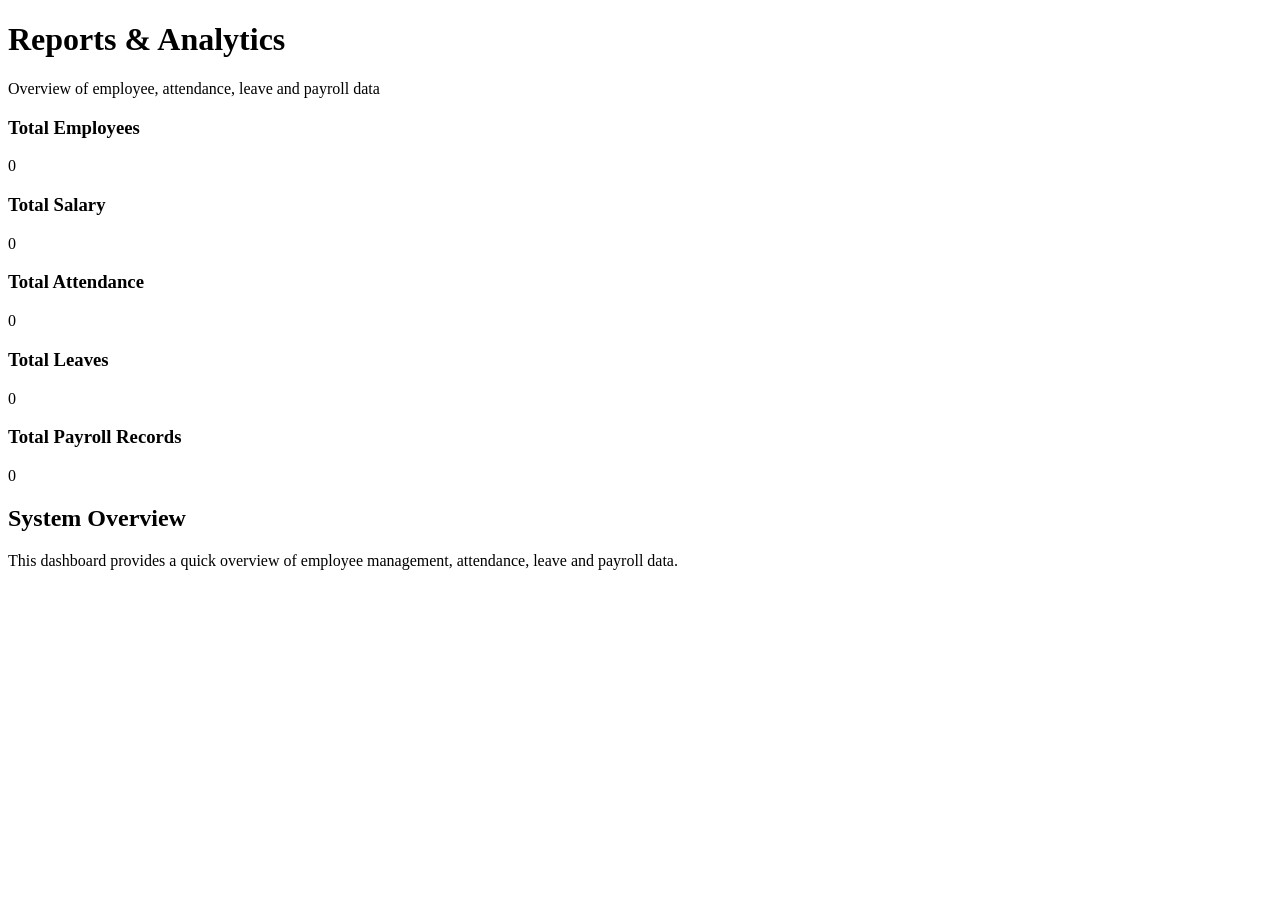
<file: src/main/resources/templates/reports.html>
<!DOCTYPE html>
<html xmlns:th="http://www.thymeleaf.org">

<head>

    <meta charset="UTF-8">

    <title>Reports & Analytics</title>

    <!-- Existing Finecore360 CSS -->
    <link rel="stylesheet" th:href="@{/css/style.css}">

</head>

<body>

<div class="main-card reports-page">

    <!-- Page Title -->
    <h1 class="page-title">
        Reports & Analytics
    </h1>

    <p class="page-subtitle">
        Overview of employee, attendance, leave and payroll data
    </p>


    <!-- =====================================
         SUMMARY CARDS
         ===================================== -->

    <div class="report-cards">


        <!-- Total Employees -->
        <div class="report-card">

            <h3>Total Employees</h3>

            <p th:text="${totalEmployees}">
                0
            </p>

        </div>


        <!-- Total Salary -->
        <div class="report-card">

            <h3>Total Salary</h3>

            <p th:text="${totalSalary}">
                0
            </p>

        </div>


        <!-- Total Attendance -->
        <div class="report-card">

            <h3>Total Attendance</h3>

            <p th:text="${totalAttendance}">
                0
            </p>

        </div>


        <!-- Total Leaves -->
        <div class="report-card">

            <h3>Total Leaves</h3>

            <p th:text="${totalLeaves}">
                0
            </p>

        </div>


        <!-- Total Payroll -->
        <div class="report-card">

            <h3>Total Payroll Records</h3>

            <p th:text="${totalPayrolls}">
                0
            </p>

        </div>

    </div>


    <!-- =====================================
         REPORT INFORMATION
         ===================================== -->

    <div class="report-section">

        <h2>
            System Overview
        </h2>

        <p>
            This dashboard provides a quick overview of
            employee management, attendance, leave and payroll data.
        </p>

    </div>

</div>

</body>

</html>
</file>
